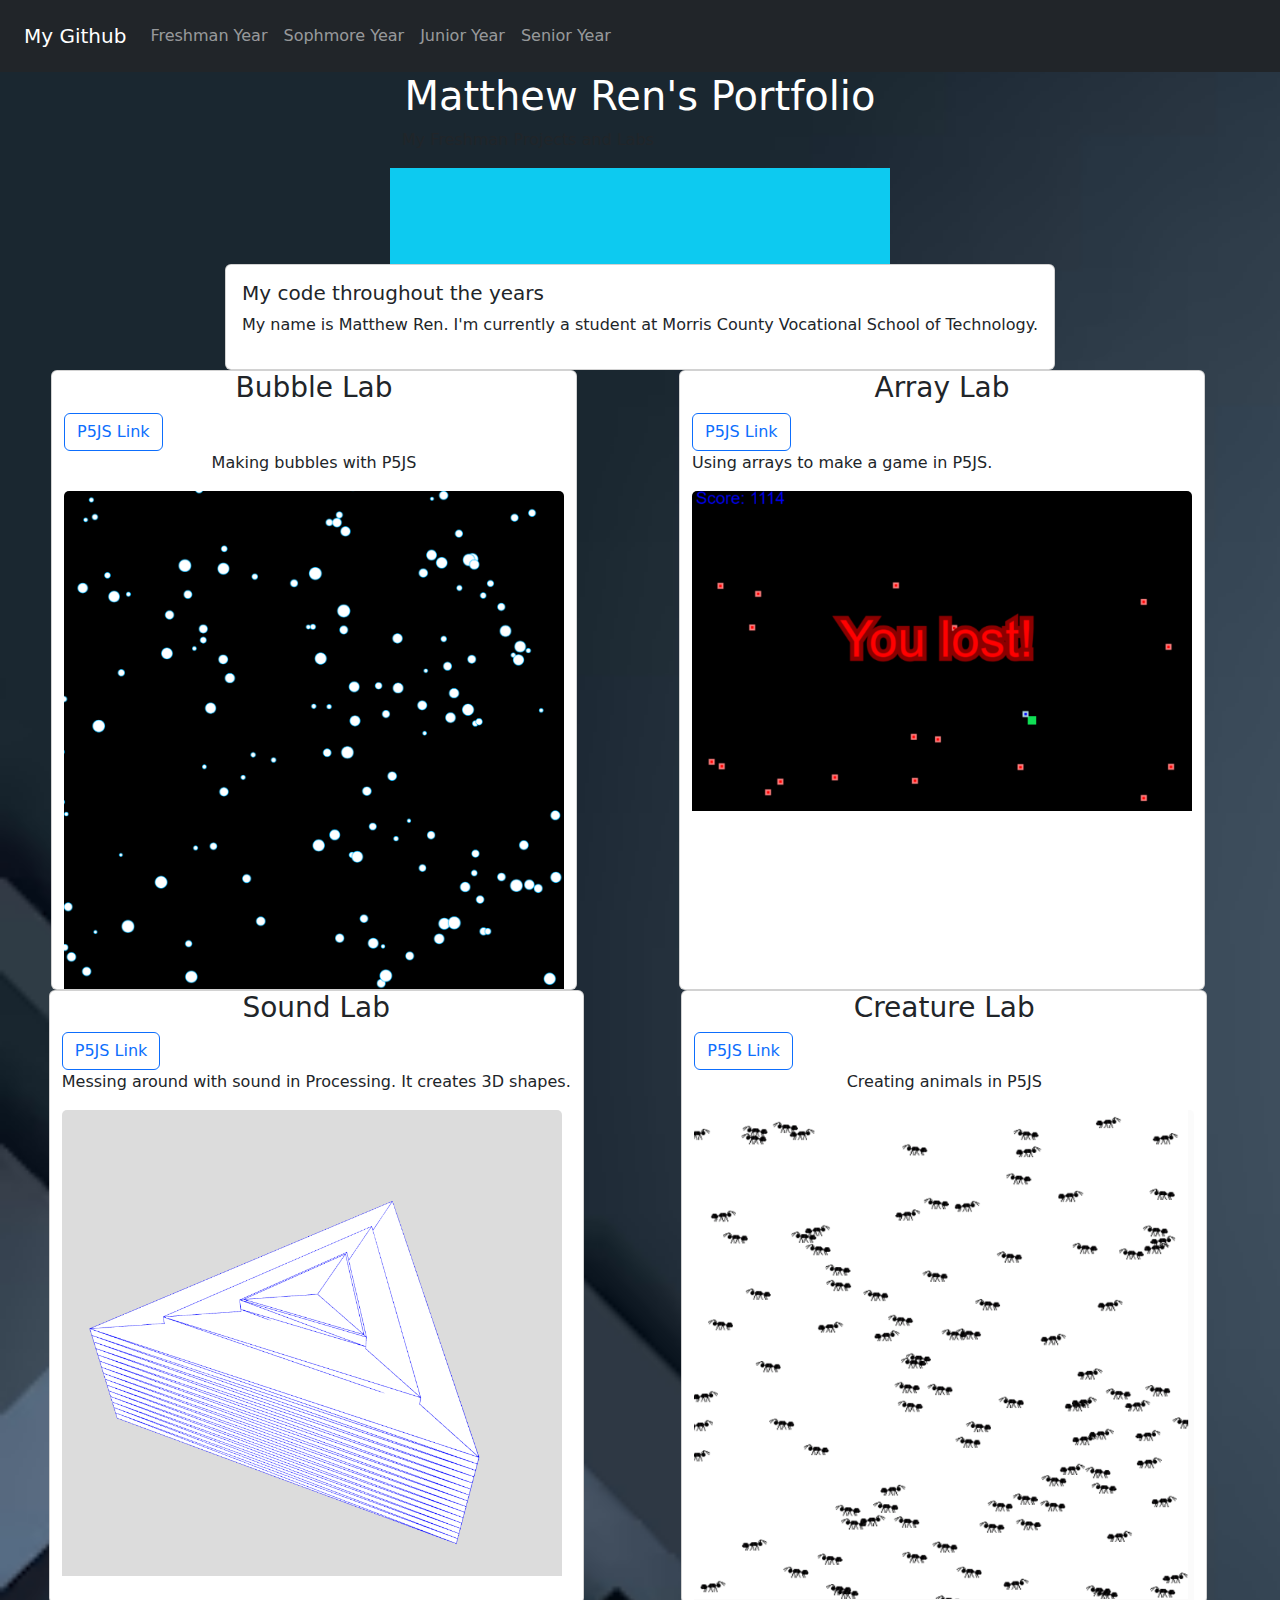
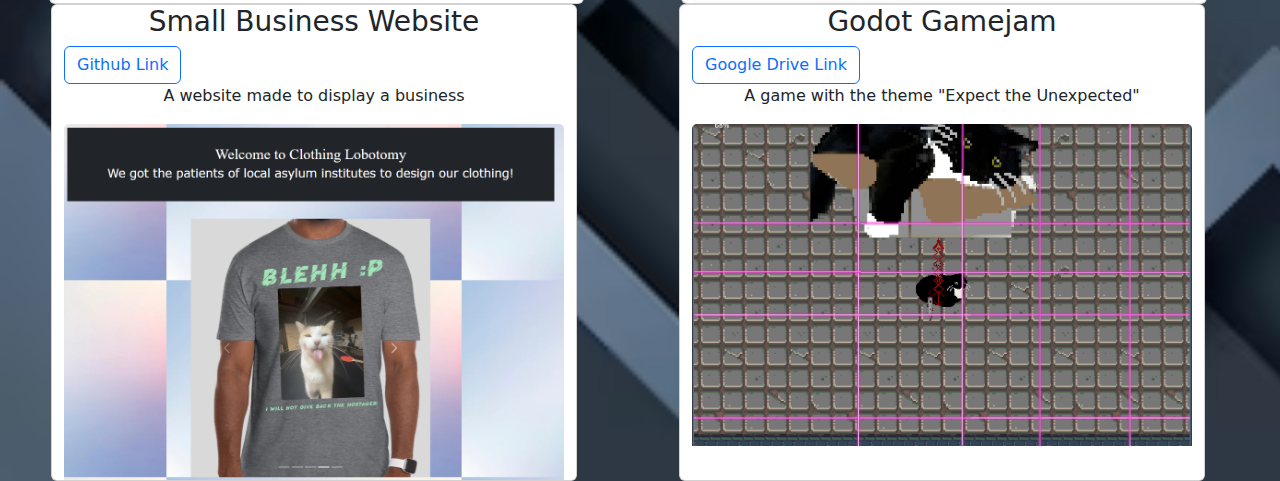
<file: index.html>
<!DOCTYPE html>
<html lang="en">
<head>
    <meta charset="UTF-8">
    <meta name="viewport" content="width=device-width, initial-scale=1.0">
    <title>Portfolio</title>
    <link href="https://cdn.jsdelivr.net/npm/bootstrap@5.3.3/dist/css/bootstrap.min.css" rel="stylesheet">
    <link href="style.css" rel = "stylesheet">
    <script src="https://cdn.jsdelivr.net/npm/bootstrap@5.3.3/dist/js/bootstrap.bundle.min.js"></script>
</head>
    </style>

<body>
    <nav class="navbar navbar-expand-sm bg-dark navbar-dark">
        <div class = "container-fluid">
          <nav class="navbar navbar-expand-lg navbar-dark bg-dark">
            <div class="container-fluid">
              <a class="navbar-brand" href="https://github.com/clinically-unstable">My Github</a>
              <button class="navbar-toggler" type="button" data-bs-toggle="collapse" data-bs-target="#navbarNav" aria-controls="navbarNav" aria-expanded="false" aria-label="Toggle navigation">
                <span class="navbar-toggler-icon"></span>
              </button>
              <div class="collapse navbar-collapse" id="navbarNav">
                <ul class="navbar-nav">
                  <li class="nav-item">
                    <a class="nav-link" href="index.html">Freshman Year</a>
                  </li>
                  <li class="nav-item">
                    <a class="nav-link" href="sophmore.html">Sophmore Year</a>
                  </li>
                  <li class="nav-item">
                    <a class="nav-link" href="junior.html">Junior Year</a>
                  </li>
                  <li class="nav-item">
                    <a class="nav-link" href="senior.html">Senior Year</a>
                  </li>
                </ul>
              </div>
            </div>
          </nav>
      </nav>
    <h1 class = "text-center text-white">Matthew Ren's Portfolio</h1>
    <div class = "row mx-auto d-block" style = "width:500px">
      <p>My Freshman Projects and Labs</p>
    <div class = "col sm-12 p-5 bg-info text-white text-center">
  </div>
    </div>

    <div class="col d-flex justify-content-center">
      <div class="card" style="width: fit-content">
        <div class="card-body">
          <h5 class="card-title">My code throughout the years</h5>
        <p>My name is Matthew Ren. I'm currently a student at Morris County Vocational School of Technology.</p> </div>
        </div>
        </div>
  
       <div class="row container-fluid">
  <div class = "card mx-auto d-block" style = "width:auto">
    <h3 class = text-center>Bubble Lab</h3>
   <a class = "btn btn-outline-primary" href = https://editor.p5js.org/matthew.ren/full/NY04DvFaF>P5JS Link</a>
      <p class = text-center >Making bubbles with P5JS</p>
    </a>
    <img src = "bubble.png" class="card-img-top img-fluid" style = "width:500px">
  </div>

  <div class = "card mx-auto d-block" style = "width:auto">
    <h3 class = text-center>Array Lab</h3>
    <a class = "btn btn-outline-primary" href = https://editor.p5js.org/matthew.ren/full/MVn-eVvo8>P5JS Link</a>
    <p>Using arrays to make a game in P5JS. </p>
    </a>
    <img src = "array.png" class="card-img-top img-fluid" style = "width:500px">
  </div>

  <div class = "card mx-auto d-block" style = "width:auto">
    <h3 class = text-center>Sound Lab</h3>
    <a class = "btn btn-outline-primary" href = https://editor.p5js.org/matthew.ren/full/FuYde-5Dj>P5JS Link</a>
      <p class = text-center>Messing around with sound in Processing. It creates 3D shapes.</p>
    </a>
    <img src = "triangle.png" class="card-img-top img-fluid" style = "width:500px">
  </div>

  <div class = "card mx-auto d-block" style = "width:auto">
    <h3 class = text-center>Creature Lab</h3>
    <a class = "btn btn-outline-primary" href = https://editor.p5js.org/matthew.ren/full/ZbCc9aGfZ>P5JS Link</a>
      <p class = text-center>Creating animals in P5JS</p>
    </a>
    <img src = "ant.png" class="card-img-top img-fluid" style = "width:500px">
  </div>

  <div class = "card mx-auto d-block" style = "width:auto">
    <h3 class = text-center>Small Business Website</h3>
    <a class = "btn btn-outline-primary" href = https://clinically-unstable.github.io/cat/index.html>Github Link</a>
      <p class = text-center>A website made to display a business</p>
    </a>
    <img src = "silly.png" class="card-img-top img-fluid" style = "width:500px">
  </div>
    <div class = "card mx-auto d-block" style = "width:auto">
      <h3 class = text-center>Godot Gamejam</h3>
      <a class = "btn btn-outline-primary" href = https://drive.google.com/drive/folders/1pbdtCqKYnJBmccFbVSNx_sM6rFMmQjBK?dmr>Google Drive Link</a>
        <p class = text-center>A game with the theme "Expect the Unexpected"</p>
      </a>
      <img src = "car.png" class="card-img-top img-fluid" style = "width:500px">
    </div>
      </div>
</body>
</html>
</file>
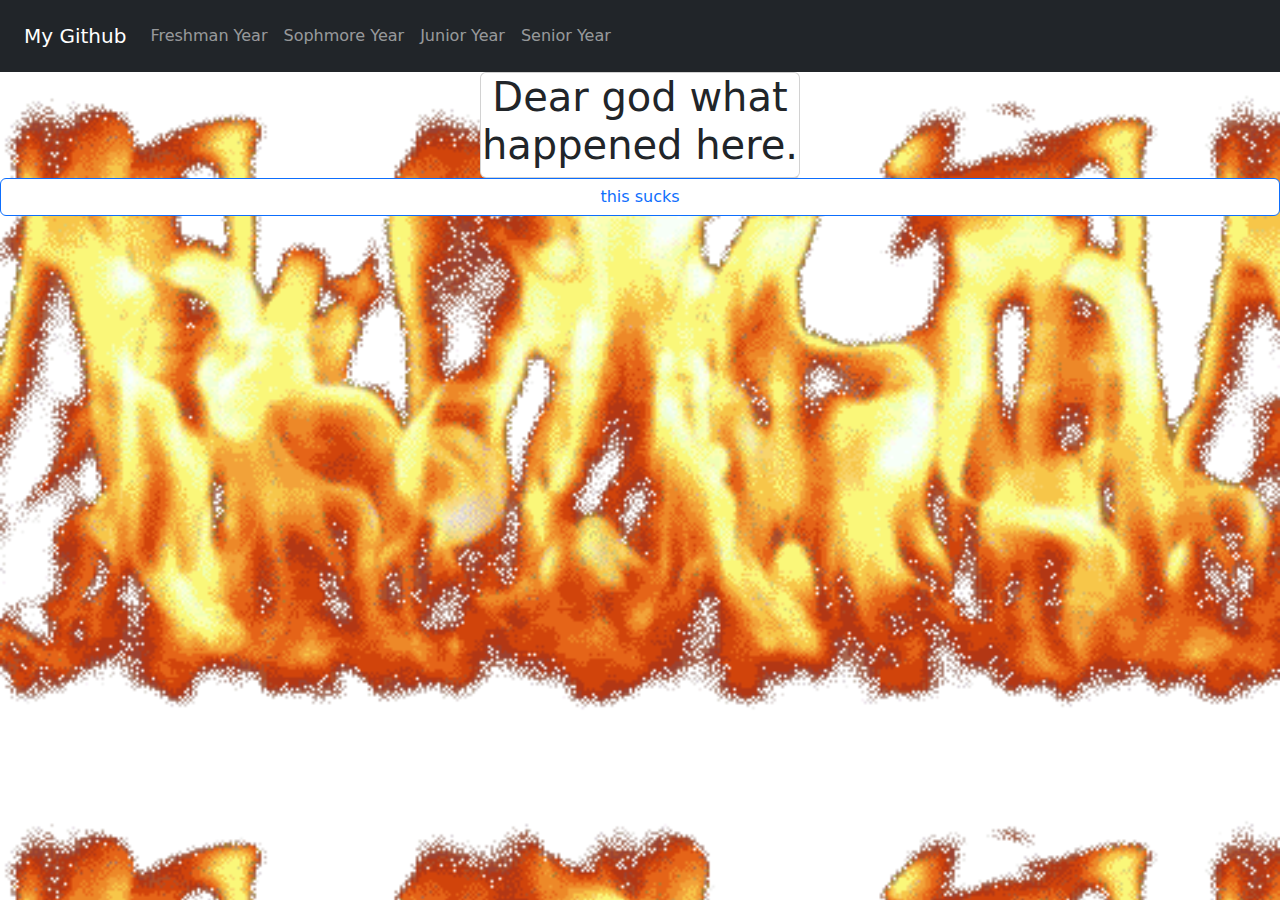
<file: blender.html>
<!DOCTYPE html>
<html lang="en">
<head>
    <meta charset="UTF-8">
    <meta name="viewport" content="width=device-width, initial-scale=1.0">
    <title>Portfolio</title>
    <link href="https://cdn.jsdelivr.net/npm/bootstrap@5.3.3/dist/css/bootstrap.min.css" rel="stylesheet">
    <link href="style2.css" rel = "stylesheet">
    <script src="https://cdn.jsdelivr.net/npm/bootstrap@5.3.3/dist/js/bootstrap.bundle.min.js"></script>
</head>
    </style>

<body>
  <nav class="navbar navbar-expand-sm bg-dark navbar-dark">
    <div class = "container-fluid">
      <nav class="navbar navbar-expand-lg navbar-dark bg-dark">
        <div class="container-fluid">
          <a class="navbar-brand" href="https://github.com/clinically-unstable">My Github</a>
          <button class="navbar-toggler" type="button" data-bs-toggle="collapse" data-bs-target="#navbarNav" aria-controls="navbarNav" aria-expanded="false" aria-label="Toggle navigation">
            <span class="navbar-toggler-icon"></span>
          </button>
          <div class="collapse navbar-collapse" id="navbarNav">
            <ul class="navbar-nav">
              <li class="nav-item">
                <a class="nav-link" href="index.html">Freshman Year</a>
              </li>
              <li class="nav-item">
                <a class="nav-link" href="sophmore.html">Sophmore Year</a>
              </li>
              <li class="nav-item">
                <a class="nav-link" href="junior.html">Junior Year</a>
              </li>
              <li class="nav-item">
                <a class="nav-link" href="senior.html">Senior Year</a>
              </li>
            </ul>
          </div>
        </div>
      </nav>
  </nav>
      <div class="col d-flex justify-content-center">
        <div class="card" style="width: 25%">
          <h1 class = "text-center">Dear god what happened here.</h1>
          </div>
          </div>
      <p>
        <a class="btn btn-outline-primary bg-white col d-flex justify-content-center" data-bs-toggle="collapse" href="#blender" role="button" aria-expanded="false">this sucks</a>
      </p>
      <div class="row">
        <div class="col">
          <div class="collapse multi-collapse" id="blender">
            <div class="card card-body">
             <h4 class = "text-center">I spent around three weeks making assets for a game that eight other people were supposed to work on. However, due to poor management, half the team was assigned around nothing and it was never finished. I'm not talking about like halfway done, we barely had the concept down in over a month.
             </h4>
             <h5 class = "text-center">For more information, ask literally anyone on the team (Nolan, Adam, Tim, Elizabeth, Christian, Younes, Anirvinya and...)</h5>
             <p>
              <a class="btn btn-outline-warning bg-dark text-white col d-flex justify-content-center" data-bs-toggle="collapse" href="#insaneTeamwork" role="button" aria-expanded="false">WHO PUT HIM IN CHARGE!!!</a>
            </p>
            <div class="row">
              <div class="col">
                <div class="collapse multi-collapse" id="insaneTeamwork">
                  <div class="card card-body">
                    <h1 class = "text-center text-danger">GABRIEL!!!</h1>
                    </div>
                  </div>
            </div>
            </div>
          </div>
        </div>
        </div>
        </body>
</file>
<file: style.css>
body {
    background-size: cover;
    background-image: url(background.avif);
  }
</file>
<file: style2.css>
body {
    background-size:cover;
    background-image: url(fire.gif);
  }
</file>
